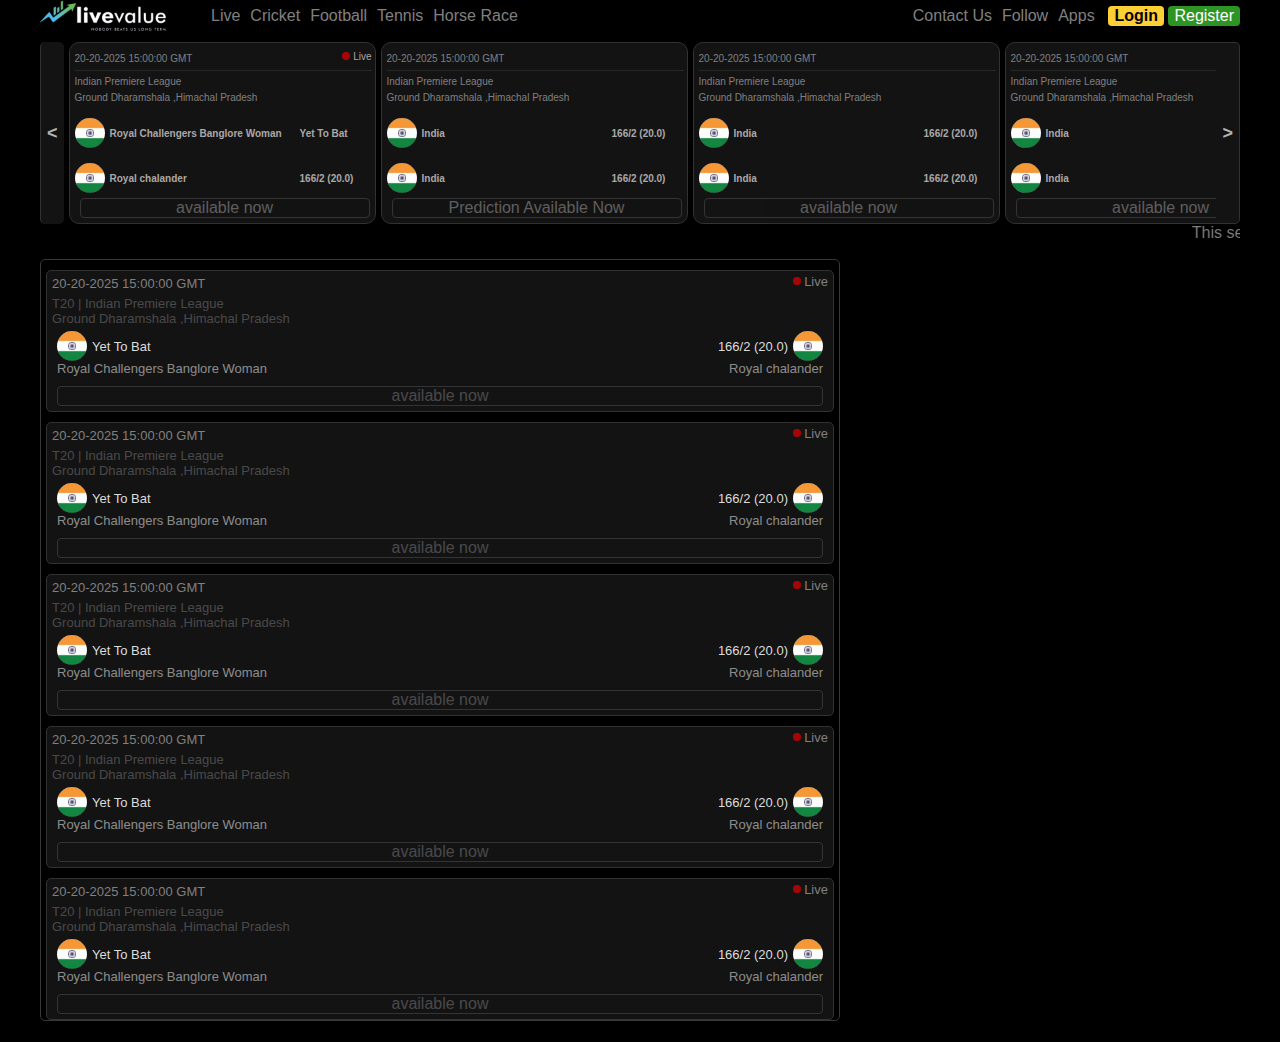
<file: index.html>
<!DOCTYPE html>
<html lang="eng">
    <head>
        <title>LiveValue</title>
        <meta charset="UTF-8">
        <meta name="viewport" content="width=device-width, initial-scale=1.0">
        <link rel="stylesheet" href="styles1.css">
    </head>
    <body>
        <div class="mainContainer">

            <!-- Menu Section  -->
            
            <section class="menuSection">
                <div class="menuSubSection1"> 
                    <img src="livevalue.png" height="100%"/>
                </div>

                <div class="menuSubSection2">
                    <ul class="menuList" style="list-style-type:none;">
                        <li class="menuItem">Live</li>
                        <li class="menuItem">Cricket</li>
                        <li class="menuItem">Football</li>
                        <li class="menuItem">Tennis</li>
                        <li class="menuItem">Horse Race</li>
                    </ul>
                </div>
                <div class="menuSubSection3" > 
                    <ul class="menuList" style="list-style-type:none;">
                        <li class="menuItem">Contact Us</li>
                        <li class="menuItem">Follow</li>
                        <li class="menuItem">Apps</li>
                    </ul>
                </div>
                <div class="menuSubSection4"> 
                    <button class="btnLogin">Login</button>
                    <button class="btnSignup">Register</button>
                    <button class="btnMoreMenu">Menu</button>
                </div>
            </section>

<!-- Slide Section-->

            <section class="sliderSection">
                <div >
                    <button class="btnSlideLt"> &lt; </button>
                </div>
                <div class="sliderArea">
                    <ul class="sliderList" style="list-style-type:none;">
                        <li class="sliderItem">
                            <div class="sliderBox">
                                <div class="dtContainer">
                                    <div class="datetime">
                                        20-20-2025 15:00:00 GMT 
                                    </div>   
                                    <img class="liveIcon" src="live.gif"/>
                                    <div>Live</div>
                                </div>
                                <div class="cmptName">Indian Premiere League</div>
                                <div class="venueName">Ground Dharamshala ,Himachal Pradesh</div>
                                <div class="teamContainer">
                                    <img class="teamAicon" src="india.jpg" alt="tm">
                                    <div class="teamA">Royal Challengers Banglore Woman </div>
                                    <div class="teamAscore">Yet To Bat</div>
                                </div>
                                <div class="teamContainer">
                                    <img class="teamAicon" src="india.jpg" alt="tm">
                                    <div class="teamA">Royal chalander</div>
                                    <div class="teamAscore">166/2 (20.0)</div>
                                </div>
                                <div class="predictionAvail"> available now</div>
                            </div>
                        </li>
                        <li class="sliderItem">
                            <div class="sliderBox">
                                <div class="dtContainer">
                                    <div class="datetime">
                                    20-20-2025 15:00:00 GMT
                                    </div>
                                    <div class="liveIcon">
                                    </div>
                                </div>
                                <div class="cmptName">Indian Premiere League</div>
                                <div class="venueName">Ground Dharamshala ,Himachal Pradesh</div>
                                <div class="teamContainer" style="display: flex;">
                                    <img class="teamAicon" src="india.jpg" alt="tm">
                                    <div class="teamA">India</div>
                                    <div class="teamAscore">166/2 (20.0)</div>
                                </div>
                                <div class="teamContainer" style="display: flex;">
                                    <img class="teamAicon" src="india.jpg" alt="tm">
                                    <div class="teamA">India</div>
                                    <div class="teamAscore">166/2 (20.0)</div>
                                </div>
                                <div class="predictionAvail">Prediction Available Now</div>
                            </div>
                        </li>
                        <li class="sliderItem">
                            <div class="sliderBox">
                                <div class="dtContainer">
                                    <div class="datetime">
                                    20-20-2025 15:00:00 GMT
                                    </div>
                                    <div class="liveIcon">
                                    </div>
                                </div>
                                <div class="cmptName">Indian Premiere League</div>
                                <div class="venueName">Ground Dharamshala ,Himachal Pradesh</div>
                                <div class="teamContainer" style="display: flex;">
                                    <img class="teamAicon" src="india.jpg" alt="tm">
                                    <div class="teamA">India</div>
                                    <div class="teamAscore">166/2 (20.0)</div>
                                </div>
                                <div class="teamContainer" style="display: flex;">
                                    <img class="teamAicon" src="india.jpg" alt="tm">
                                    <div class="teamA">India</div>
                                    <div class="teamAscore">166/2 (20.0)</div>
                                </div>
                                <div class="predictionAvail"> available now</div>
                            </div>
                        </li>
                        <li class="sliderItem">
                            <div class="sliderBox">
                                <div class="dtContainer">
                                    <div class="datetime">
                                    20-20-2025 15:00:00 GMT
                                    </div>
                                    <div class="liveIcon">
                                    </div>
                                </div>
                                <div class="cmptName">Indian Premiere League</div>
                                <div class="venueName">Ground Dharamshala ,Himachal Pradesh</div>
                                <div class="teamContainer" style="display: flex;">
                                    <img class="teamAicon" src="india.jpg" alt="tm">
                                    <div class="teamA">India</div>
                                    <div class="teamAscore">166/2 (20.0)</div>
                                </div>
                                <div class="teamContainer" style="display: flex;">
                                    <img class="teamAicon" src="india.jpg" alt="tm">
                                    <div class="teamA">India</div>
                                    <div class="teamAscore">166/2 (20.0)</div>
                                </div>
                                <div class="predictionAvail"> available now</div>
                            </div>
                        </li>
                        <li class="sliderItem">
                            <div class="sliderBox">
                                <div class="dtContainer">
                                    <div class="datetime">
                                    20-20-2025 15:00:00 GMT
                                    </div>
                                    <div class="liveIcon">
                                    </div>
                                </div>
                                <div class="cmptName">Indian Premiere League</div>
                                <div class="venueName">Ground Dharamshala ,Himachal Pradesh</div>
                                <div class="teamContainer" style="display: flex;">
                                    <img class="teamAicon" src="india.jpg" alt="tm">
                                    <div class="teamA">India</div>
                                    <div class="teamAscore">166/2 (20.0)</div>
                                </div>
                                <div class="teamContainer" style="display: flex;">
                                    <img class="teamAicon" src="india.jpg" alt="tm">
                                    <div class="teamA">India</div>
                                    <div class="teamAscore">166/2 (20.0)</div>
                                </div>
                                <div class="predictionAvail"> available now</div>
                            </div>
                        </li>
                    </ul>
                </div>
                <div >
                    <button class="btnSlideRt">&gt;</button>
                </div>
                
            </section>
           
            <marquee class="announcement">
                This service will be free for everyone till next announcement. Enjoy the fun till that.
            </marquee>

            <!-- scld schedule section -->
            <section class="scldSection">
                <div class="scldArea">
                    <ul class="scldList" style="list-style-type:none;">
                        <li class="scldItem">
                            <div class="scldBox">
                                <div class="sclddtContainer">
                                    <div class="sclddatetime">
                                        20-20-2025 15:00:00 GMT 
                                    </div>   
                                    <img class="liveIcon" src="live.gif"/>
                                    <div>Live</div>
                                </div>
                                <div class="scldcmptName">T20 | Indian Premiere League</div>
                                <div class="scldvenueName">Ground Dharamshala ,Himachal Pradesh</div>
                                <div class="scldteams">
                                    <div class="scldteamAcontainer">
                                        <div class="scldtmiconnameA">
                                            <img class="scldteamAicon" src="india.jpg" alt="tm">
                                            <div class="scldteamAscore">Yet To Bat</div>
                                        </div>
                                        <div class="scldteamA">Royal Challengers Banglore Woman </div>
                                    </div>
                                    <div class="scldteamBcontainer">
                                        <div class="scldtmiconnameB">
                                            <div class="scldteamBscore">166/2 (20.0)</div>
                                            <img class="scldteamBicon" src="india.jpg" alt="tm">
                                        </div>
                                        <div class="scldteamB">Royal chalander</div>    
                                    </div>
                                </div>
                                <div class="predictionAvail"> available now</div>
                            </div>
                        </li>
                        <li class="scldItem">
                            <div class="scldBox">
                                <div class="sclddtContainer">
                                    <div class="sclddatetime">
                                        20-20-2025 15:00:00 GMT 
                                    </div>   
                                    <img class="liveIcon" src="live.gif"/>
                                    <div>Live</div>
                                </div>
                                <div class="scldcmptName">T20 | Indian Premiere League</div>
                                <div class="scldvenueName">Ground Dharamshala ,Himachal Pradesh</div>
                                <div class="scldteams">
                                    <div class="scldteamAcontainer">
                                        <div class="scldtmiconnameA">
                                            <img class="scldteamAicon" src="india.jpg" alt="tm">
                                            <div class="scldteamAscore">Yet To Bat</div>
                                        </div>
                                        <div class="scldteamA">Royal Challengers Banglore Woman </div>
                                    </div>
                                    <div class="scldteamBcontainer">
                                        <div class="scldtmiconnameB">
                                            <div class="scldteamBscore">166/2 (20.0)</div>
                                            <img class="scldteamBicon" src="india.jpg" alt="tm">
                                        </div>
                                        <div class="scldteamB">Royal chalander</div>    
                                    </div>
                                </div>
                                <div class="predictionAvail"> available now</div>
                            </div>
                        </li>
                        <li class="scldItem">
                            <div class="scldBox">
                                <div class="sclddtContainer">
                                    <div class="sclddatetime">
                                        20-20-2025 15:00:00 GMT 
                                    </div>   
                                    <img class="liveIcon" src="live.gif"/>
                                    <div>Live</div>
                                </div>
                                <div class="scldcmptName">T20 | Indian Premiere League</div>
                                <div class="scldvenueName">Ground Dharamshala ,Himachal Pradesh</div>
                                <div class="scldteams">
                                    <div class="scldteamAcontainer">
                                        <div class="scldtmiconnameA">
                                            <img class="scldteamAicon" src="india.jpg" alt="tm">
                                            <div class="scldteamAscore">Yet To Bat</div>
                                        </div>
                                        <div class="scldteamA">Royal Challengers Banglore Woman </div>
                                    </div>
                                    <div class="scldteamBcontainer">
                                        <div class="scldtmiconnameB">
                                            <div class="scldteamBscore">166/2 (20.0)</div>
                                            <img class="scldteamBicon" src="india.jpg" alt="tm">
                                        </div>
                                        <div class="scldteamB">Royal chalander</div>    
                                    </div>
                                </div>
                                <div class="predictionAvail"> available now</div>
                            </div>
                        </li>
                        <li class="scldItem">
                            <div class="scldBox">
                                <div class="sclddtContainer">
                                    <div class="sclddatetime">
                                        20-20-2025 15:00:00 GMT 
                                    </div>   
                                    <img class="liveIcon" src="live.gif"/>
                                    <div>Live</div>
                                </div>
                                <div class="scldcmptName">T20 | Indian Premiere League</div>
                                <div class="scldvenueName">Ground Dharamshala ,Himachal Pradesh</div>
                                <div class="scldteams">
                                    <div class="scldteamAcontainer">
                                        <div class="scldtmiconnameA">
                                            <img class="scldteamAicon" src="india.jpg" alt="tm">
                                            <div class="scldteamAscore">Yet To Bat</div>
                                        </div>
                                        <div class="scldteamA">Royal Challengers Banglore Woman </div>
                                    </div>
                                    <div class="scldteamBcontainer">
                                        <div class="scldtmiconnameB">
                                            <div class="scldteamBscore">166/2 (20.0)</div>
                                            <img class="scldteamBicon" src="india.jpg" alt="tm">
                                        </div>
                                        <div class="scldteamB">Royal chalander</div>    
                                    </div>
                                </div>
                                <div class="predictionAvail"> available now</div>
                            </div>
                        </li>
                        <li class="scldItem">
                            <div class="scldBox">
                                <div class="sclddtContainer">
                                    <div class="sclddatetime">
                                        20-20-2025 15:00:00 GMT 
                                    </div>   
                                    <img class="liveIcon" src="live.gif"/>
                                    <div>Live</div>
                                </div>
                                <div class="scldcmptName">T20 | Indian Premiere League</div>
                                <div class="scldvenueName">Ground Dharamshala ,Himachal Pradesh</div>
                                <div class="scldteams">
                                    <div class="scldteamAcontainer">
                                        <div class="scldtmiconnameA">
                                            <img class="scldteamAicon" src="india.jpg" alt="tm">
                                            <div class="scldteamAscore">Yet To Bat</div>
                                        </div>
                                        <div class="scldteamA">Royal Challengers Banglore Woman </div>
                                    </div>
                                    <div class="scldteamBcontainer">
                                        <div class="scldtmiconnameB">
                                            <div class="scldteamBscore">166/2 (20.0)</div>
                                            <img class="scldteamBicon" src="india.jpg" alt="tm">
                                        </div>
                                        <div class="scldteamB">Royal chalander</div>    
                                    </div>
                                </div>
                                <div class="predictionAvail"> available now</div>
                            </div>
                        </li>
                    </ul>
                </div>
            </section>
        </div><!--Main Container Ends-->
    </body>
</html>
</file>
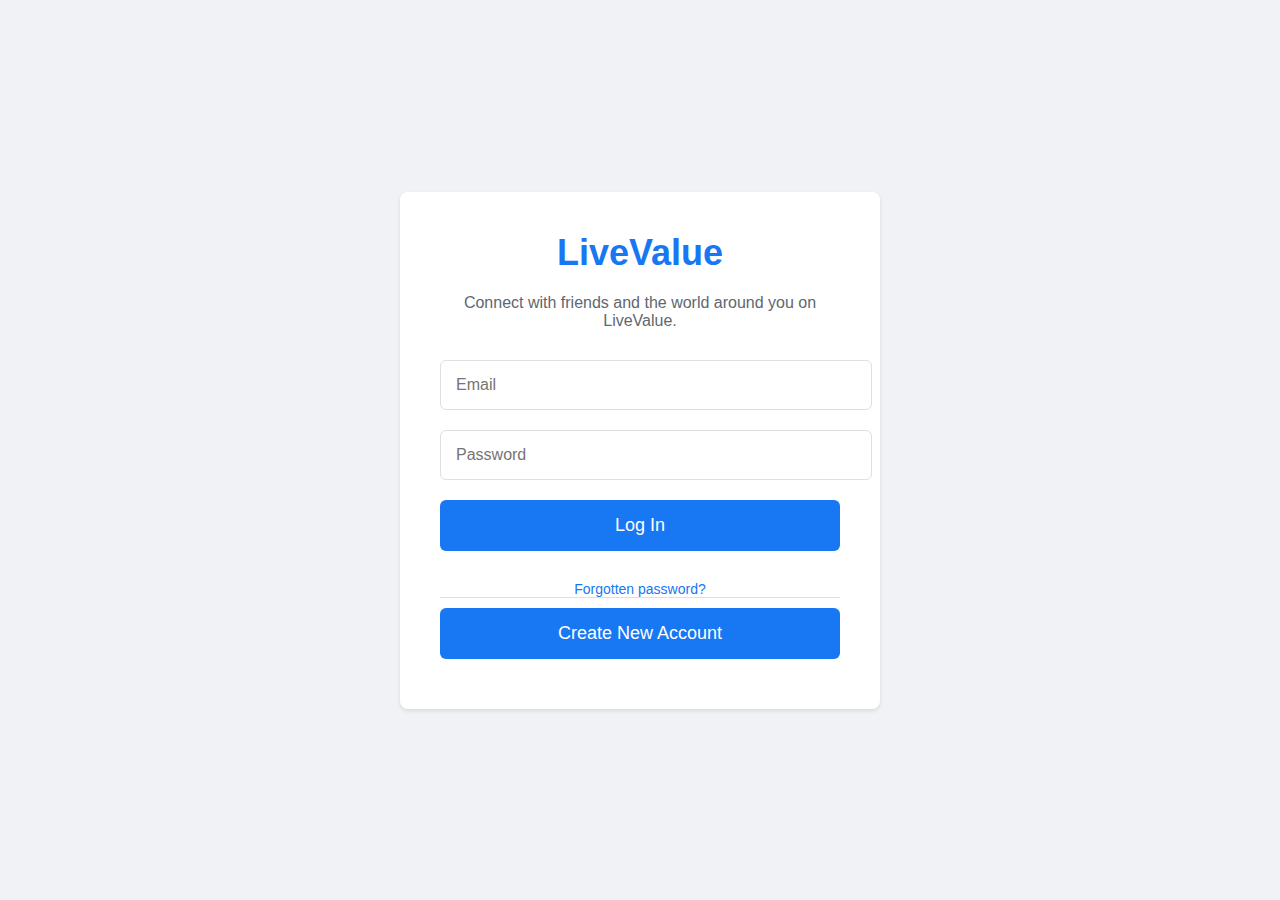
<file: liveValueLogin.html>
<!DOCTYPE html>
<html lang="en">
<head>
    <meta charset="UTF-8">
    <meta name="viewport" content="width=device-width, initial-scale=1.0">
    <title>LiveValue Login</title>
    <link rel="stylesheet" href="styles.css">
</head>
<body>
    <div class="container">
        <div class="login-container">
            <div class="header">
                <h1>LiveValue</h1>
                <p>Connect with friends and the world around you on LiveValue.</p>
            </div>
            <div class="login-form">
                <form id="loginForm">
                    <input type="email" id="email" placeholder="Email" required>
                    <input type="password" id="password" placeholder="Password" required>
                    <button type="submit">Log In</button>
                </form>
                <div id="message"></div>
                <a href="#">Forgotten password?</a>
                <div class="divider"></div>
                <button class="signup">Create New Account</button>
            </div>
        </div>
    </div>
    <script src="script.js"></script>
</body>
</html>
</file>
<file: styles1.css>
body{
    background-color: rgb(0, 0, 0);
    margin-top: 0%;
}
.mainContainer {
    max-width: 1200px;
    margin: auto;
    font-family: Arial, sans-serif;
    
}
.menuSection{
    color: gray;
    background-color:rgb(0, 0, 0);
    display:flex;
    height: 2rem;
    white-space: nowrap;
    margin-bottom: 10px;
}

.menuSubSection1{
    align-content: center; 
}
.menuSubSection2{
    width: 100%;
    display: flex;
    align-items: center;
}
.menuSubSection3{
    
    display: flex;
    align-items: center;
    justify-content: flex-end;
}
.menuSubSection4{
    width:20%;
    align-content: center;
    text-align: right;

}
.menuList{
    display: flex;
}
.menuItem{
    margin-left: 5px;
    margin-right: 5px;
}
.btnLogin{
    background-color: rgb(255, 208, 54);
    font-weight : bold ;
    font-size: medium;
    border: none;
    border-radius: 4px;

}
.btnSignup{
    background-color: rgba(47, 151, 37, 0.986); 
    color: white;
    font-size: medium;
    border: none;
    border-radius: 4px;   
}
.btnMoreMenu{
    display: none;
    color: gray;
    font-size: small;
    border: 1px solid rgb(56, 56, 56);
    background-color: transparent;
    margin-right: 5px;
}






.sliderSection {
    max-width: 1200px;
    margin: auto;
    color: rgb(171, 168, 168);
    background-color: rgb(0, 0, 0);
    display: flex;
    align-items: center;
}
.sliderArea{
    overflow: hidden;
}
.sliderList{
    display: flex;
    overflow-x: auto;
    scroll-behavior: smooth;
    width: 100%;
    padding: 0;
    margin: 0;
    overflow: hidden;
}
.btnSlideLt{
    font-size: large;
    font-weight: bold;
    color: rgb(181, 180, 180);
    border: none;
    border-radius: 5px;
    height: 182px;
    border-left: 1px solid rgb(50, 50, 50);
    background-color: rgb(19, 19, 19);
}
.btnSlideRt{
    font-size: large;
    font-weight: bold;
    color: rgb(181, 180, 180);
    border: none;
    border-radius: 5px;
    height: 182px;
    background-color: rgb(19, 19, 19);
    border-right: 1px solid rgb(50, 50, 50);
    border-top: 1px solid rgb(50, 50, 50);
    border-bottom: 1px solid rgb(50, 50, 50);
    border-top-left-radius: 0px;
    border-bottom-left-radius: 0px;
}

.sliderItem{
    border: 1px solid rgb(50, 50, 50);
    background-color: rgb(19, 19, 19);
    border-radius: 10px;
    margin-left: 5px;
    font-size: x-small;
    min-width:300px;
    max-width:300px;
    padding-left: 5px;
    padding-top: 5px;
    overflow: hidden;
    white-space: nowrap;
}
.datetime, .cmptName, .venueName{
    margin-top: 5px;
    font-weight: lighter;
    color: gray;
}
.liveIcon{
    height:8px;
    align-content: flex-end;
    margin-right: 3px;
    margin-left: 3px;

}
.dtContainer{
    border-bottom: 1px solid rgb(39, 39, 39);
    padding-bottom: 6px;
    margin-right: 3px;
    display: flex;
    align-items: center;
}    
.datetime {
    flex:80%;
}    


.teamContainer{
    display: flex;
    flex: 100%;
    margin-top: 15px;
    align-items: center;
    font-size: x-small;
    font-weight: bold;
}
.teamAicon{
    flex: 12%;
    width:20px ;
    border-radius: 50%;
}
.teamA{
    flex: 70%;
    overflow: hidden;
    padding-left: 5px;   
}
.teamAscore{
    flex: 30%;
    padding-left: 15px;
}
.predictionAvail{
    text-align: center;
    font-size: medium;
    border: 1px solid rgb(88, 86, 86);
    border-radius: 4px;
    margin:5px; 
    opacity: 0.5;
}
.announcement{
    direction: left;
    color: gray;
    behavior: scroll;
}


/* schedule section starts */

.scldSection{
    color: gray;
    max-width: 800px;
    align-content: center;
}
.scldList{
    font-size: small;
    border-radius: 5px;
    border:  1px solid rgb(56, 56, 56);
    padding-left: 5px;
    padding-right: 5px;
}
.scldItem{
    border:  1px solid rgb(50, 50, 50);
    border-radius: 5px;
    margin-top: 10px;
    padding-left: 5px;
    padding-right: 5px;
    background-color: rgb(19, 19, 19);
}
.sclddtContainer{
    display: flex;
    align-items: center;
    padding-bottom: 5px;
}
.scldteams{
    display: flex;
    padding: 5px;
    font-size: small;
    color: gainsboro
}
.scldteamAcontainer{
    flex: 50%;

}
.scldteamBcontainer{
    flex: 50%;
    text-align: end;
}
.scldtmiconnameA {
    display: flex;
    align-items: center;
}

.scldtmiconnameB{
    display: flex;
    justify-content: flex-end;
    align-items: center;
}
.sclddatetime {
    padding-top: 5px;
    flex: 20%;
}
.scldcmptName{
    font-size: small;
    opacity: 0.5;
}    
.scldvenueName{
    font-size: small;
    opacity: 0.5;
}
.scldteamBscore{
 padding-right: 5px;
}
.scldteamAscore{
    padding-left: 5px;
}
.scldteamAicon, .scldteamBicon{
    width:30px ;
    border-radius: 50%;
}
.scldteamA, .scldteamB{
    opacity: 0.6;
}





@media (max-width: 800px) {
    .menuSubSection3 .menuItem {
        display: none;
    }
}


@media (max-width: 500px) {
    .menuItem {
        display: none;
    }
    .btnSlideLt, .btnSlideRt, .btnLogin, .btnSignup{
        display: none;
    }
    .sliderArea, .sliderItem{
        min-width: 80%;
        margin-right: 5px;
    }
    .btnMoreMenu{
        display: flex;
        border-radius: 3px;
        padding: 4px;
    }
    .datetime, .cmptName, .venueName{
        font-weight: lighter;
        color: rgb(181, 180, 180);
    }
   
}
</file>
<file: styles.css>
body {
    font-family: Arial, sans-serif;
    background-color: #f0f2f5;
    margin: 0;
    padding: 0;
    display: flex;
    justify-content: center;
    align-items: center;
    height: 100vh;
}

.container {
    display: flex;
    flex-direction: column;
    align-items: center;
    width: 100%;
}

.login-container {
    background-color: #fff;
    padding: 40px;
    border-radius: 8px;
    box-shadow: 0 2px 4px rgba(0, 0, 0, 0.1);
    text-align: center;
    width: 100%;
    max-width: 400px;
}

.header h1 {
    color: #1877f2;
    font-size: 36px;
    margin: 0;
}

.header p {
    color: #606770;
    margin: 20px 0;
    font-size: 16px;
}

.login-form input {
    width: 100%;
    padding: 15px;
    margin: 10px 0;
    border: 1px solid #dddfe2;
    border-radius: 6px;
    font-size: 16px;
}

.login-form button {
    width: 100%;
    padding: 15px;
    margin: 10px 0;
    background-color: #1877f2;
    color: white;
    border: none;
    border-radius: 6px;
    font-size: 18px;
    cursor: pointer;
}

.login-form button:hover {
    background-color: #155cbe;
}

.login-form a {
    color: #1877f2;
    text-decoration: none;
    font-size: 14px;
    margin-top: 20px;
    display: block;
}

.login-form a:hover {
    text-decoration: underline;
}

.divider {
    height: 1px;
    background-color: #dddfe2;
    margin: 20px, 0;
}

.signup {
    background-color: #42b72a;
    color: white;
    padding: 15px;
    border: none;
    border-radius: 6px;
    font-size: 18px;
    cursor: pointer;
    width: 100%;
}

.signup:hover {
    background-color: #36a420;
}
</file>
